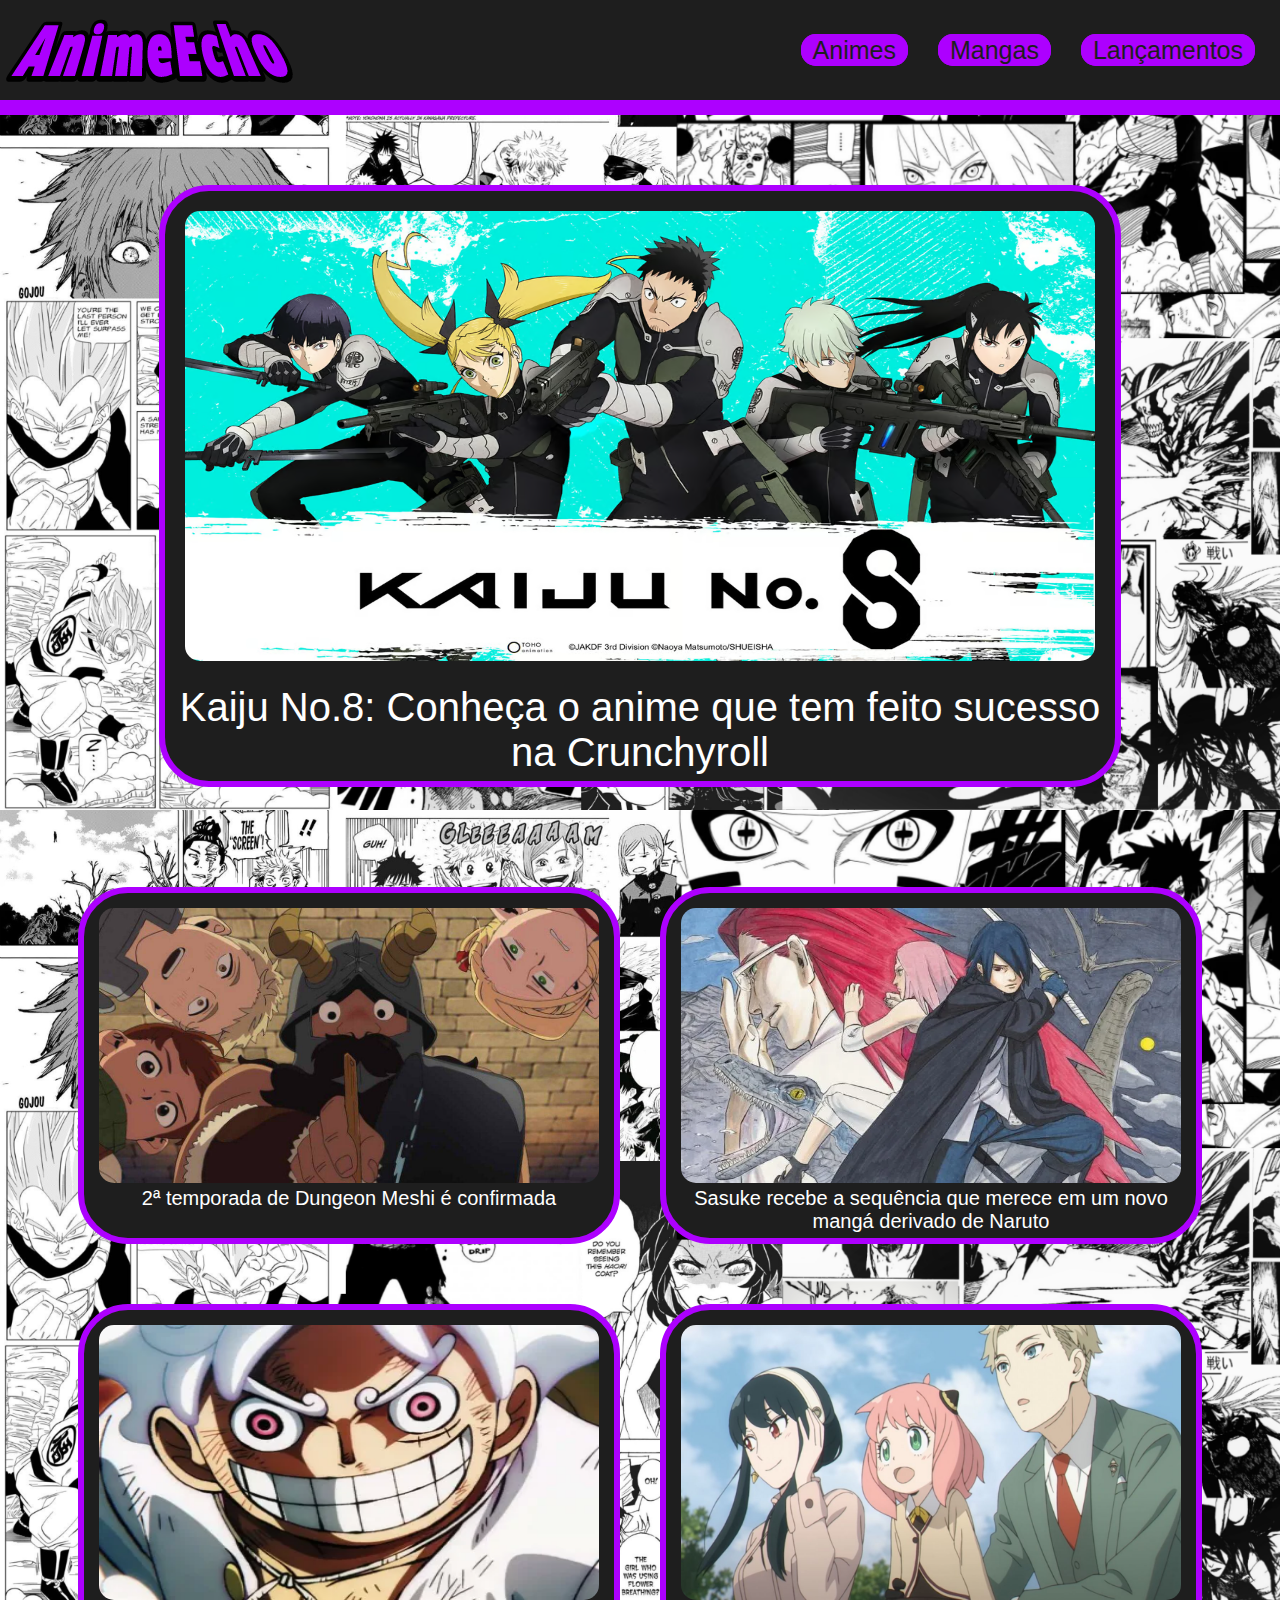
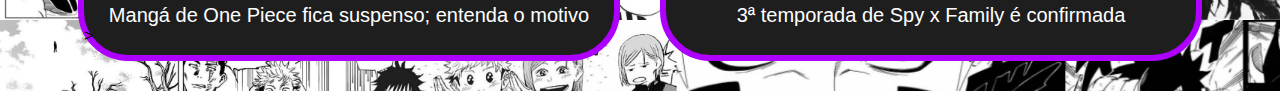
<file: index.html>
<!DOCTYPE html>
<html lang="en">
<head>
    <meta charset="UTF-8">
    <meta name="viewport" content="width=device-width, initial-scale=1.0">
    <link rel="stylesheet" href="CSS/Style.css">
    <title>AnimeEcho</title>
</head>
<body class="fundo">

    <div class="nav_bar">
        <a href="index.html">
            <img src="Image/Logo.png" class="logo">
        </a>
            <ul class="td_nav">
                <li><a href="anime.html" class="nav">Animes</a></li>
                <li><a href="manga.html" class="nav">Mangas</a></li>
                <li><a href="lancamentos.html" class="nav">Lançamentos</a></li>
            </ul>
    </div>

    <div class="nav_border"></div>

    <section class="conteudo_principal conteudo">
        <img src="Image/kaiju.avif" class="img_principal">
        <p class="text_principal">Kaiju No.8: Conheça o anime que tem feito sucesso na Crunchyroll</p>
    </section>

    <section class="conteudo_sec1">

        <div class="cont1 conteudo" >
            <img src="Image/Dungeon_meshi.jpg" class="img_sec">
            <p class="text_sec">2ª temporada de Dungeon Meshi é confirmada</p>
        </div>

        <div class="cont2 conteudo">
            <img src="Image/Sasuke-Retsuden-696x421.jpg.webp" class="img_sec">
            <p class="text_sec">Sasuke recebe a sequência que merece em um novo mangá derivado de Naruto</p>
        </div>

    </section>

    <section class="conteudo_sec2">
        <div class="cont3 conteudo">
            <img src="Image/Famoso-manga-de-One-Piece-fica-suspenso.webp" class="img_sec">
            <p class="text_sec">Mangá de One Piece fica suspenso; entenda o motivo</p>>
        </div>

        <div class="cont4 conteudo">
            <img src="Image/Spy_x_Family.jpg" class="img_sec">
            <p class="text_sec">3ª temporada de Spy x Family é confirmada</p>
        </div>
    </section>
    

</body>
</html>
</file>
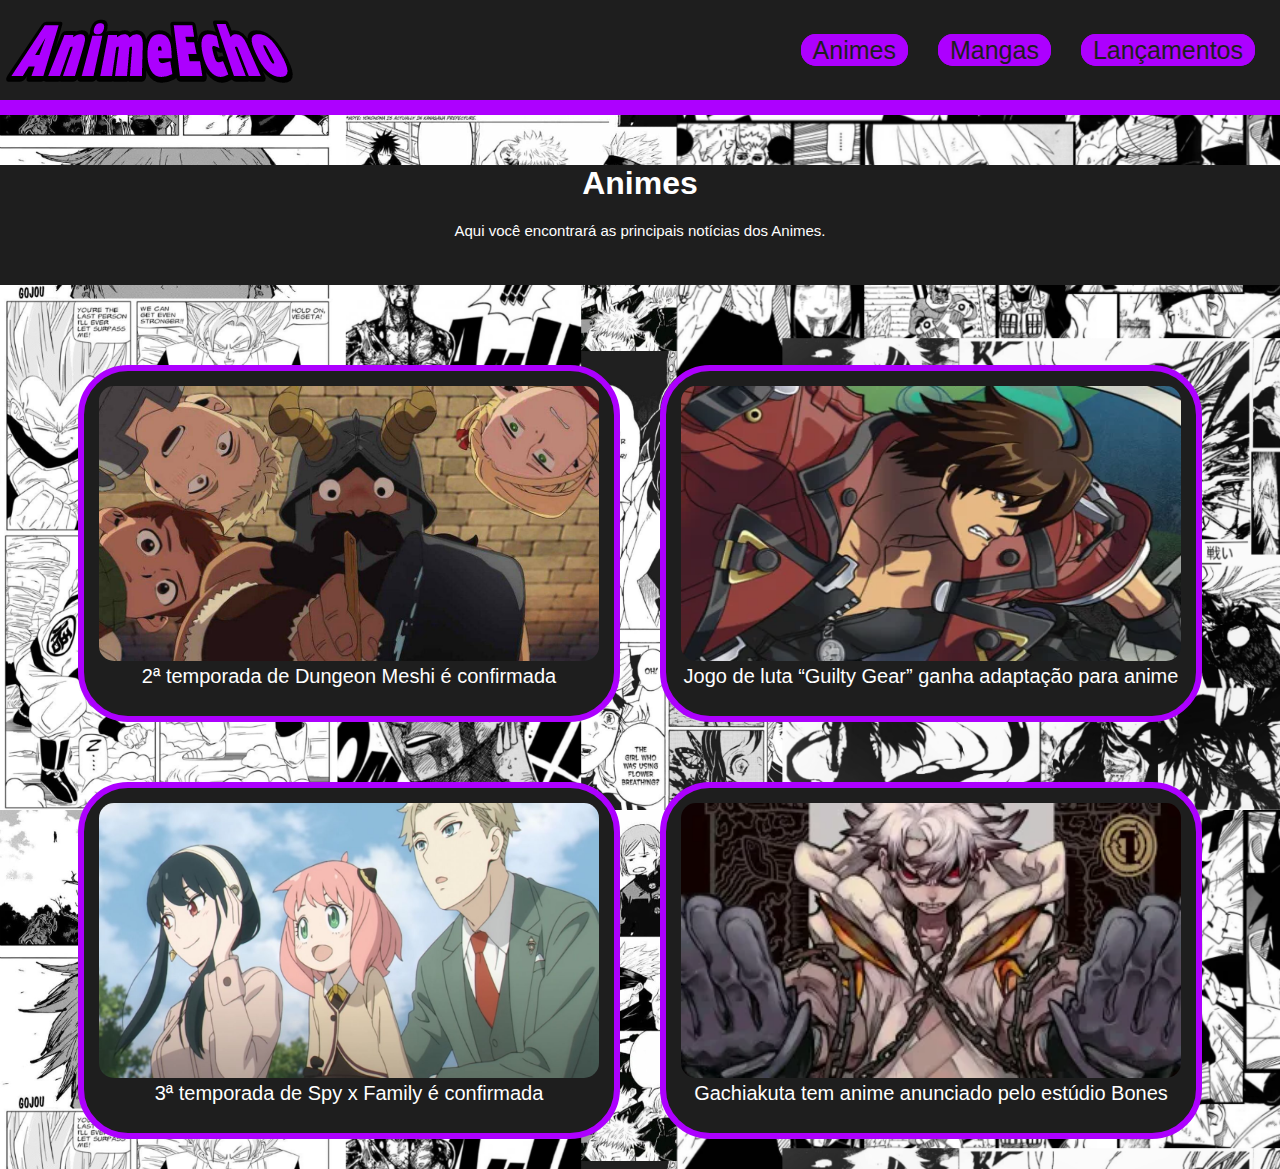
<file: anime.html>
<!DOCTYPE html>
<html lang="en">
<head>
    <meta charset="UTF-8">
    <meta name="viewport" content="width=device-width, initial-scale=1.0">
    <link rel="stylesheet" href="CSS/Style.css">
    <title>Animes</title>
</head>
<body class="fundo">

    <div class="nav_bar">
        <a href="index.html">
            <img src="Image/Logo.png" class="logo">
        </a>
            <ul class="td_nav">
                <li><a href="anime.html" class="nav">Animes</a></li>
                <li><a href="manga.html" class="nav">Mangas</a></li>
                <li><a href="lancamentos.html" class="nav">Lançamentos</a></li>
            </ul>
    </div>

    <div class="nav_border"></div>

    <div class="animes">
        <h1 class="titulo_anime">Animes</h1>
        <p class="text_anime">Aqui você encontrará as principais notícias dos Animes.</p>
    </div>

    <section class="conteudo_sec1">
        <div class="cont1 conteudo" >
            <img src="Image/Dungeon_meshi.jpg" class="img_sec">
            <p class="text_sec">2ª temporada de Dungeon Meshi é confirmada</p>
        </div>

        <div class="cont2 conteudo">
            <img src="Image/Guilty_Gear.webp" class="img_sec">
            <p class="text_sec">Jogo de luta “Guilty Gear” ganha adaptação para anime</p>
        </div>
    </section>

    <section class="conteudo_sec2">
        <div class="cont3 conteudo">
            <img src="Image/Spy_x_Family.jpg" class="img_sec">
            <p class="text_sec">3ª temporada de Spy x Family é confirmada</p>
        </div>

        <div class="cont4 conteudo">
            <img src="Image/gachiakuta.webp" class="img_sec">
            <p class="text_sec">Gachiakuta tem anime anunciado pelo estúdio Bones</p>
        </div>
    </section>

</body>
</html>
</file>
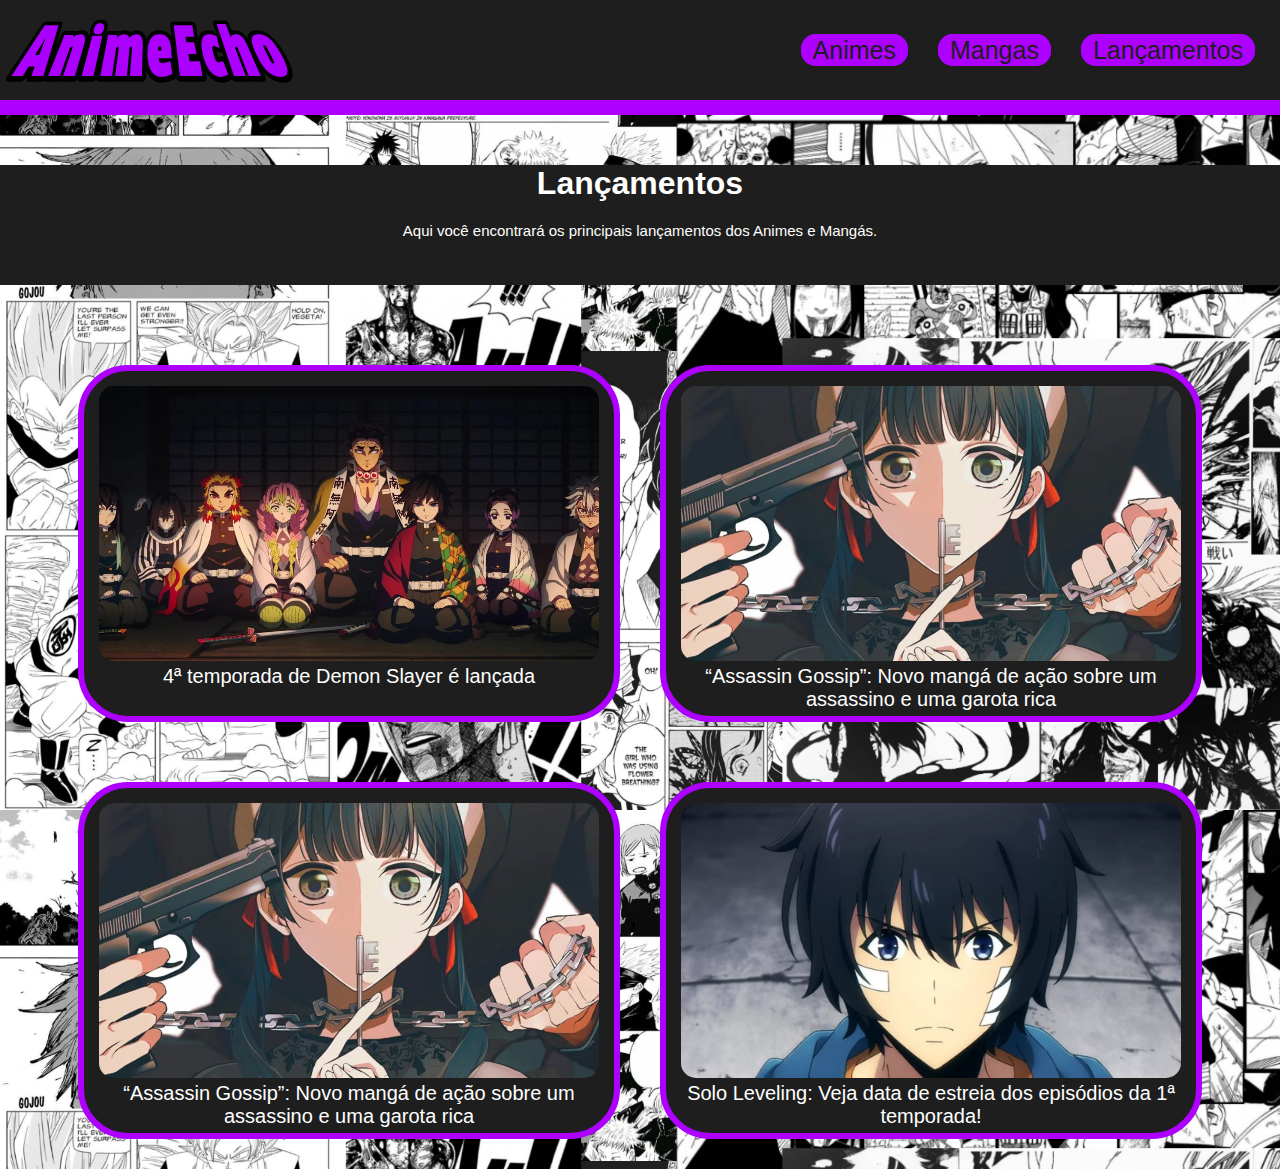
<file: lancamentos.html>
<!DOCTYPE html>
<html lang="en">
<head>
    <meta charset="UTF-8">
    <meta name="viewport" content="width=device-width, initial-scale=1.0">
    <link rel="stylesheet" href="CSS/Style.css">
    <title>Lançamentos</title>
</head>
<body class="fundo">

    <div class="nav_bar">
        <a href="index.html">
            <img src="Image/Logo.png" class="logo">
        </a>
            <ul class="td_nav">
                <li><a href="anime.html" class="nav">Animes</a></li>
                <li><a href="manga.html" class="nav">Mangas</a></li>
                <li><a href="lancamentos.html" class="nav">Lançamentos</a></li>
            </ul>
    </div>

    <div class="nav_border"></div>

    <div class="animes">
        <h1 class="titulo_anime">Lançamentos</h1>
        <p class="text_anime">Aqui você encontrará os principais lançamentos dos Animes e Mangás.</p>
    </div>

    <section class="conteudo_sec1">
        <div class="cont1 conteudo" >
            <img src="Image/demon slayer.webp" class="img_sec">
            <p class="text_sec">4ª temporada de Demon Slayer é lançada </p>
        </div>

        <div class="cont2 conteudo">
            <img src="Image/Assassin-Gossip-Novo-manga-de-acao.webp" class="img_sec">
            <p class="text_sec">“Assassin Gossip”: Novo mangá de ação sobre um assassino e uma garota rica</p>
        </div>
    </section>

    <section class="conteudo_sec2">
        <div class="cont3 conteudo">
            <img src="Image/Assassin-Gossip-Novo-manga-de-acao.webp" class="img_sec">
            <p class="text_sec">“Assassin Gossip”: Novo mangá de ação sobre um assassino e uma garota rica</p>
        </div>

        <div class="cont4 conteudo">
            <img src="Image/solo_leveling.webp" class="img_sec">
            <p class="text_sec">Solo Leveling: Veja data de estreia dos episódios da 1ª temporada!</p>
        </div>
    </section>

</body>
</html>
</file>
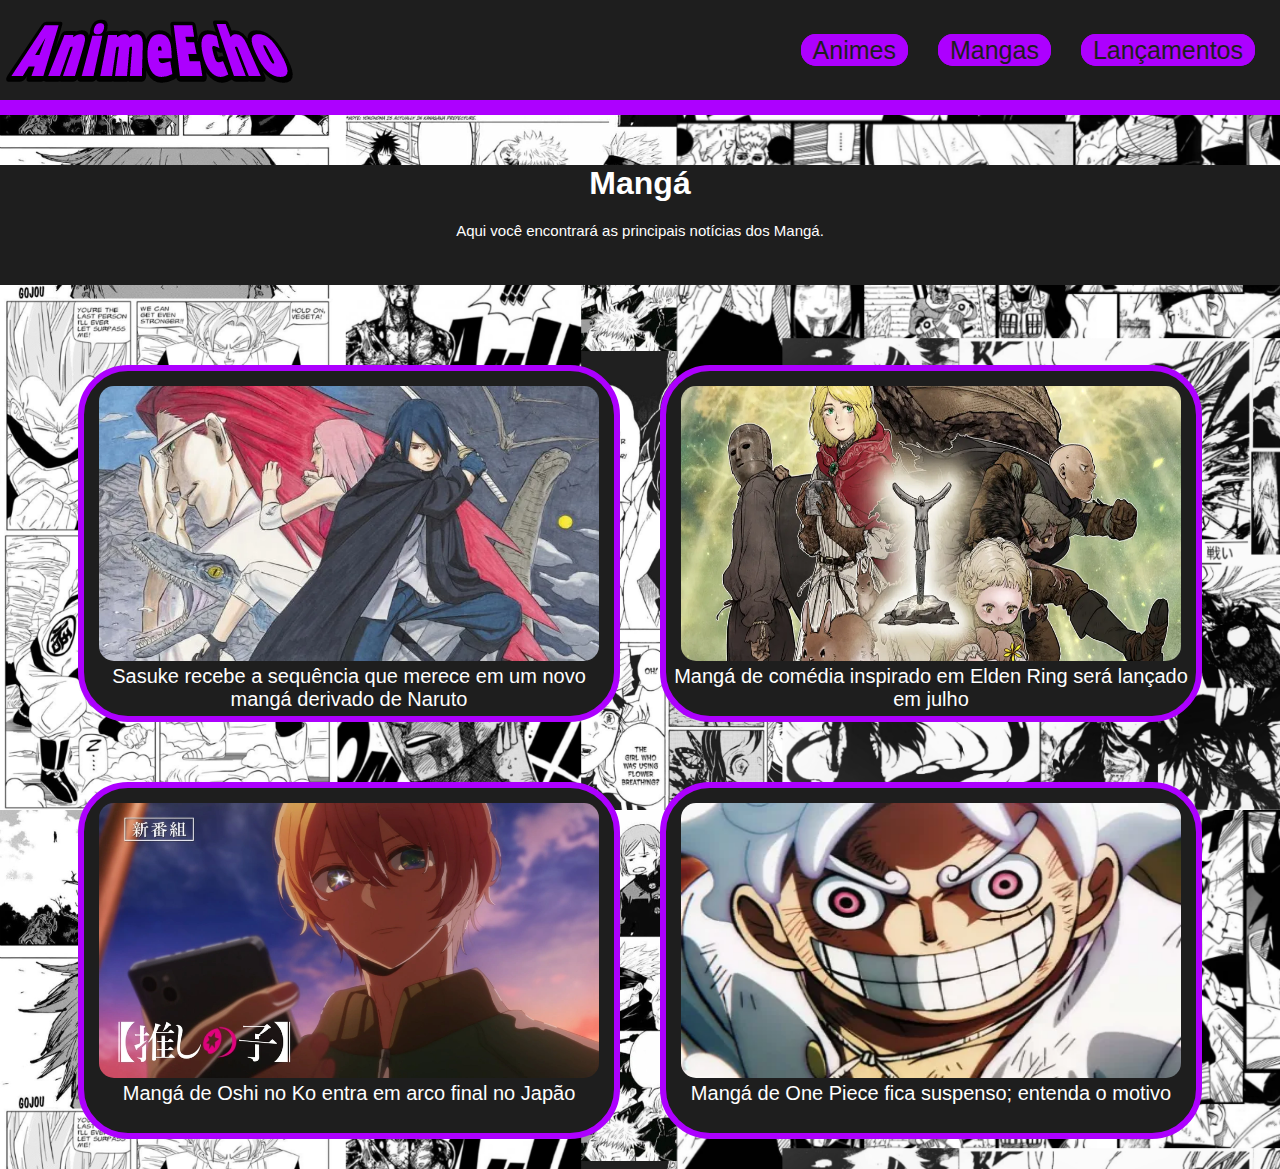
<file: manga.html>
<!DOCTYPE html>
<html lang="en">
<head>
    <meta charset="UTF-8">
    <meta name="viewport" content="width=device-width, initial-scale=1.0">
    <link rel="stylesheet" href="CSS/Style.css">
    <title>Manga</title>
</head>
<body>
    <body class="fundo">

        <div class="nav_bar">
            <a href="index.html">
                <img src="Image/Logo.png" class="logo">
            </a>
                <ul class="td_nav">
                    <li><a href="anime.html" class="nav">Animes</a></li>
                    <li><a href="manga.html" class="nav">Mangas</a></li>
                    <li><a href="lancamentos.html" class="nav">Lançamentos</a></li>
                </ul>
        </div>
    
        <div class="nav_border"></div>
    
        <div class="animes">
            <h1 class="titulo_anime">Mangá</h1>
            <p class="text_anime">Aqui você encontrará as principais notícias dos Mangá.</p>
        </div>
    
        <section class="conteudo_sec1">
            <div class="cont1 conteudo" >
                <img src="Image/Sasuke-Retsuden-696x421.jpg.webp" class="img_sec">
                <p class="text_sec">Sasuke recebe a sequência que merece em um novo mangá derivado de Naruto</p>
            </div>
    
            <div class="cont2 conteudo">
                <img src="Image/elden_ring_manga.webp" class="img_sec">
                <p class="text_sec">Mangá de comédia inspirado em Elden Ring será lançado em julho</p>
            </div>
        </section>
    
        <section class="conteudo_sec2">
            <div class="cont3 conteudo">
                <img src="Image/filters quality(95)format(webp).webp" class="img_sec">
                <p class="text_sec">Mangá de Oshi no Ko entra em arco final no Japão</p>
            </div>
    
            <div class="cont4 conteudo">
                <img src="Image/Famoso-manga-de-One-Piece-fica-suspenso.webp" class="img_sec">
                <p class="text_sec">Mangá de One Piece fica suspenso; entenda o motivo</p>
            </div>
        </section>
    
    </body>
</body>
</html>
</file>
<file: CSS/Style.css>
*{
    margin: 0px;
    padding: 0px;
    text-decoration: none;
    font-family: Arial, Helvetica, sans-serif;
}

.fundo{
    background-size: 1440px;
    background-image: url("../Image/background_manga.png");
}

.logo{
    cursor: pointer;
    width: 300px;
    height: 80px;
}
.logo:hover{
    filter: brightness(.4);
}
.nav_bar{
    display: flex;
    justify-content: space-between;
    align-items: center;
    width: 100%;
    height: 100px;
    background-color: #1e1e1e ;
}

.nav_border{
    background-color: #AD00FF;
    width: auto;
    height: 15px;
}

.td_nav{
    display: flex;
    justify-content: center;
    text-align: center;
    text-decoration: none;
    list-style: none;
    margin: 10px;
    font-size: 25px;
}

.nav{
    padding: 0px 10px;
    margin: 15px;
    color:#1e1e1e;
    background-color: #AD00FF;
    border: 2px solid#AD00FF;
    border-radius: 15px;
}

.nav:hover{
    color:#AD00FF;
    background-color: #1e1e1e;
    transition: 0.3s;
}

.conteudo{
    border :6px solid#AD00FF;
    background-color: #1e1e1e;
    border-radius: 50px;
    cursor: pointer;
}

.conteudo_principal{
    width: 950px ;
    height: 590px;
    margin: 70px auto;
}

.img_principal{
    border-radius: 15px;
    margin: 20px 20px 20px 20px;
    width: 910px;
    height: 450px;
}

.text_principal{
    color: white;
    font-size: 40px;
    text-align: center;

}

.cont1,.cont2,.cont3,.cont4{
    margin: 30px 20px;
    width: 530px;
    height: 345px;
}

.img_sec{
    margin: 15px 15px 0px 15px;
    border-radius: 15px;
    width: 500px;
    height: 275px ;
}

.conteudo_sec1{
    display: flex;
    justify-content:center;
}

.conteudo_sec2{
    display: flex;
    justify-content: center;
}

.text_sec{
    color: white;
    font-size: 20px;
    text-align: center;
}

.animes{
    margin:50px 0px;
    width: 100%;
    height: 120px;
    background-color: #1e1e1e;
}

.titulo_anime{
    text-align: center;
    color:white
}

.text_anime{
    text-align: center;
    margin: 20px 0px;
    font-size: 15px;
    color: white;
}

@media screen and (max-width: 880px){
    .conteudo_principal{
        width: 100%;
    }
}
</file>
